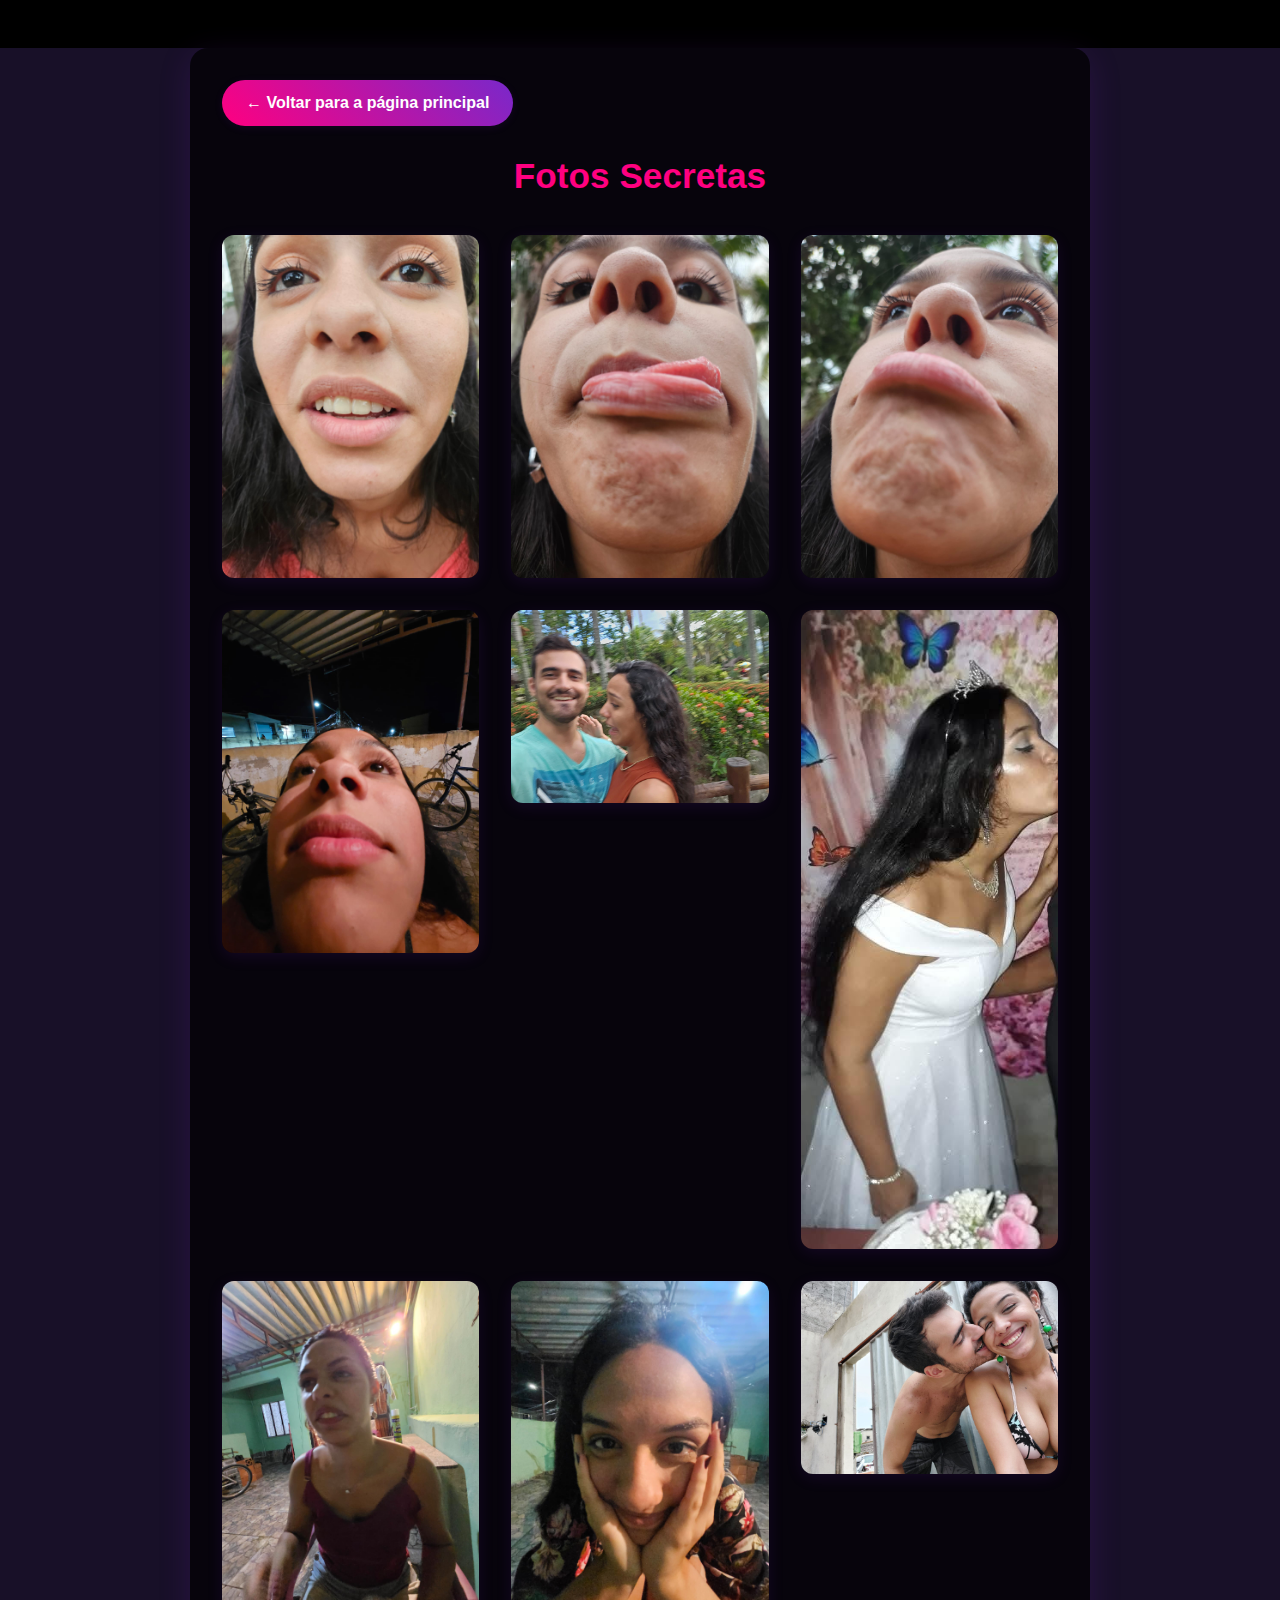
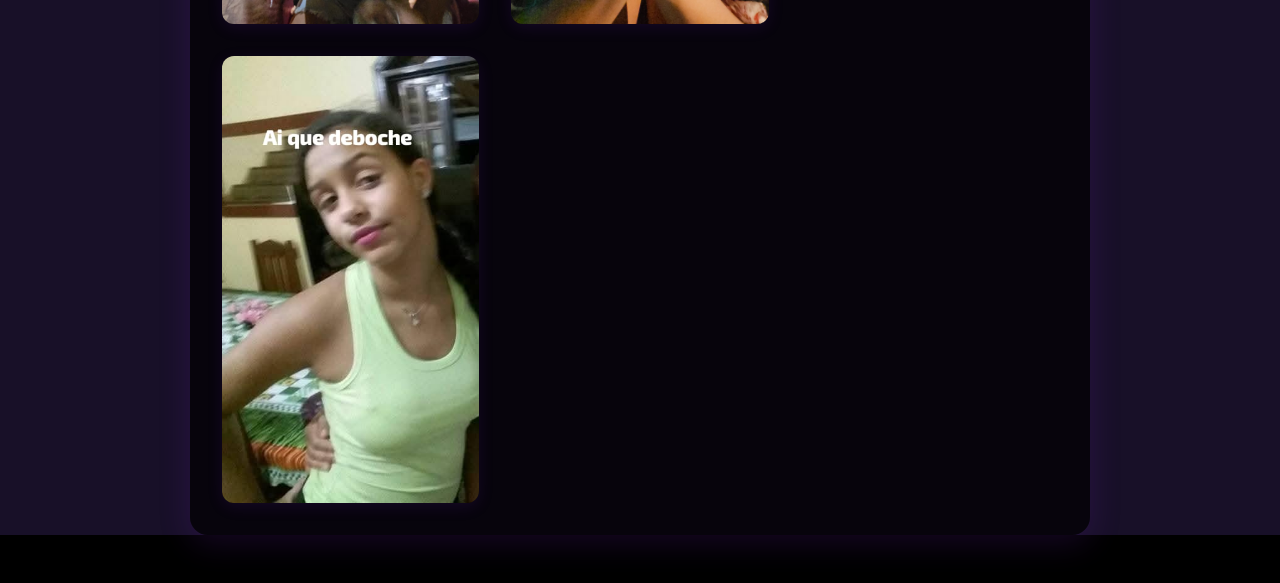
<file: fotos-secretas.html>
<!DOCTYPE html>
<html lang="pt">
<head>
    <meta charset="UTF-8">
    <meta name="viewport" content="width=device-width, initial-scale=1.0">
    <title>Fotos Secretas</title>
    <link rel="stylesheet" href="style.css">
    <style>
        body {
            background: #181028;
            color: #fff;
            font-family: 'Montserrat', sans-serif;
            margin: 0;
            padding: 0;
        }
        .fotos-secretas-container {
            max-width: 900px;
            margin: 3rem auto;
            padding: 2rem;
            background: rgba(0,0,0,0.7);
            border-radius: 18px;
            box-shadow: 0 8px 32px rgba(121,40,202,0.18);
        }
        .fotos-secretas-title {
            text-align: center;
            font-size: 2.2rem;
            color: #ff0080;
            margin-bottom: 2rem;
        }
        .fotos-secretas-grid {
            display: grid;
            grid-template-columns: repeat(auto-fit, minmax(220px, 1fr));
            gap: 2rem;
        }
        .fotos-secretas-grid img {
            width: 100%;
            border-radius: 12px;
            box-shadow: 0 4px 16px rgba(121,40,202,0.12);
            transition: transform 0.2s, box-shadow 0.2s;
        }
        .fotos-secretas-grid img:hover {
            transform: scale(1.06) rotate(-2deg);
            box-shadow: 0 8px 32px rgba(255,0,128,0.18);
        }
        @media (max-width: 600px) {
            .fotos-secretas-container {
                padding: 1rem;
            }
            .fotos-secretas-title {
                font-size: 1.3rem;
            }
        }
        .voltar-btn {
            display: inline-block;
            margin-bottom: 1.5rem;
            background: linear-gradient(45deg, #ff0080, #7928ca);
            color: #fff;
            padding: 0.7rem 1.5rem;
            border-radius: 30px;
            text-decoration: none;
            font-weight: 600;
            font-size: 1rem;
            box-shadow: 0 2px 8px rgba(121,40,202,0.10);
            transition: background 0.2s, transform 0.2s;
        }
        .voltar-btn:hover {
            background: linear-gradient(45deg, #7928ca, #ff0080);
            transform: translateY(-2px) scale(1.04);
        }
    </style>
</head>
<body>
    <div class="fotos-secretas-container">
        <a href="index.html" class="voltar-btn">&larr; Voltar para a página principal</a>
        <h1 class="fotos-secretas-title">Fotos Secretas</h1>
        <div class="fotos-secretas-grid">
            <img src="images/fotos-zoadas/imagempv1.jpeg" alt="Foto secreta 1">
            <img src="images/fotos-zoadas/imagempv2.jpeg" alt="Foto secreta 2">
            <img src="images/fotos-zoadas/imagempv3.jpeg" alt="Foto secreta 3">
            <img src="images/fotos-zoadas/imagempv4.jpeg" alt="Foto secreta 4">
            <img src="images/fotos-zoadas/imagempv5.jpeg" alt="Foto secreta 5">
            <img src="images/fotos-zoadas/imagempv6.jpeg" alt="Foto secreta 6">
            <img src="images/fotos-zoadas/imagempv7.jpeg" alt="Foto secreta 7">
            <img src="images/fotos-zoadas/imagempv8.jpeg" alt="Foto secreta 8">
            <img src="images/fotos-zoadas/imagempv9.jpeg" alt="Foto secreta 9">
            <img src="images/fotos-zoadas/imagempv10.jpeg" alt="Foto secreta 10">
        </div>
    </div>
</body>
</html>
</file>
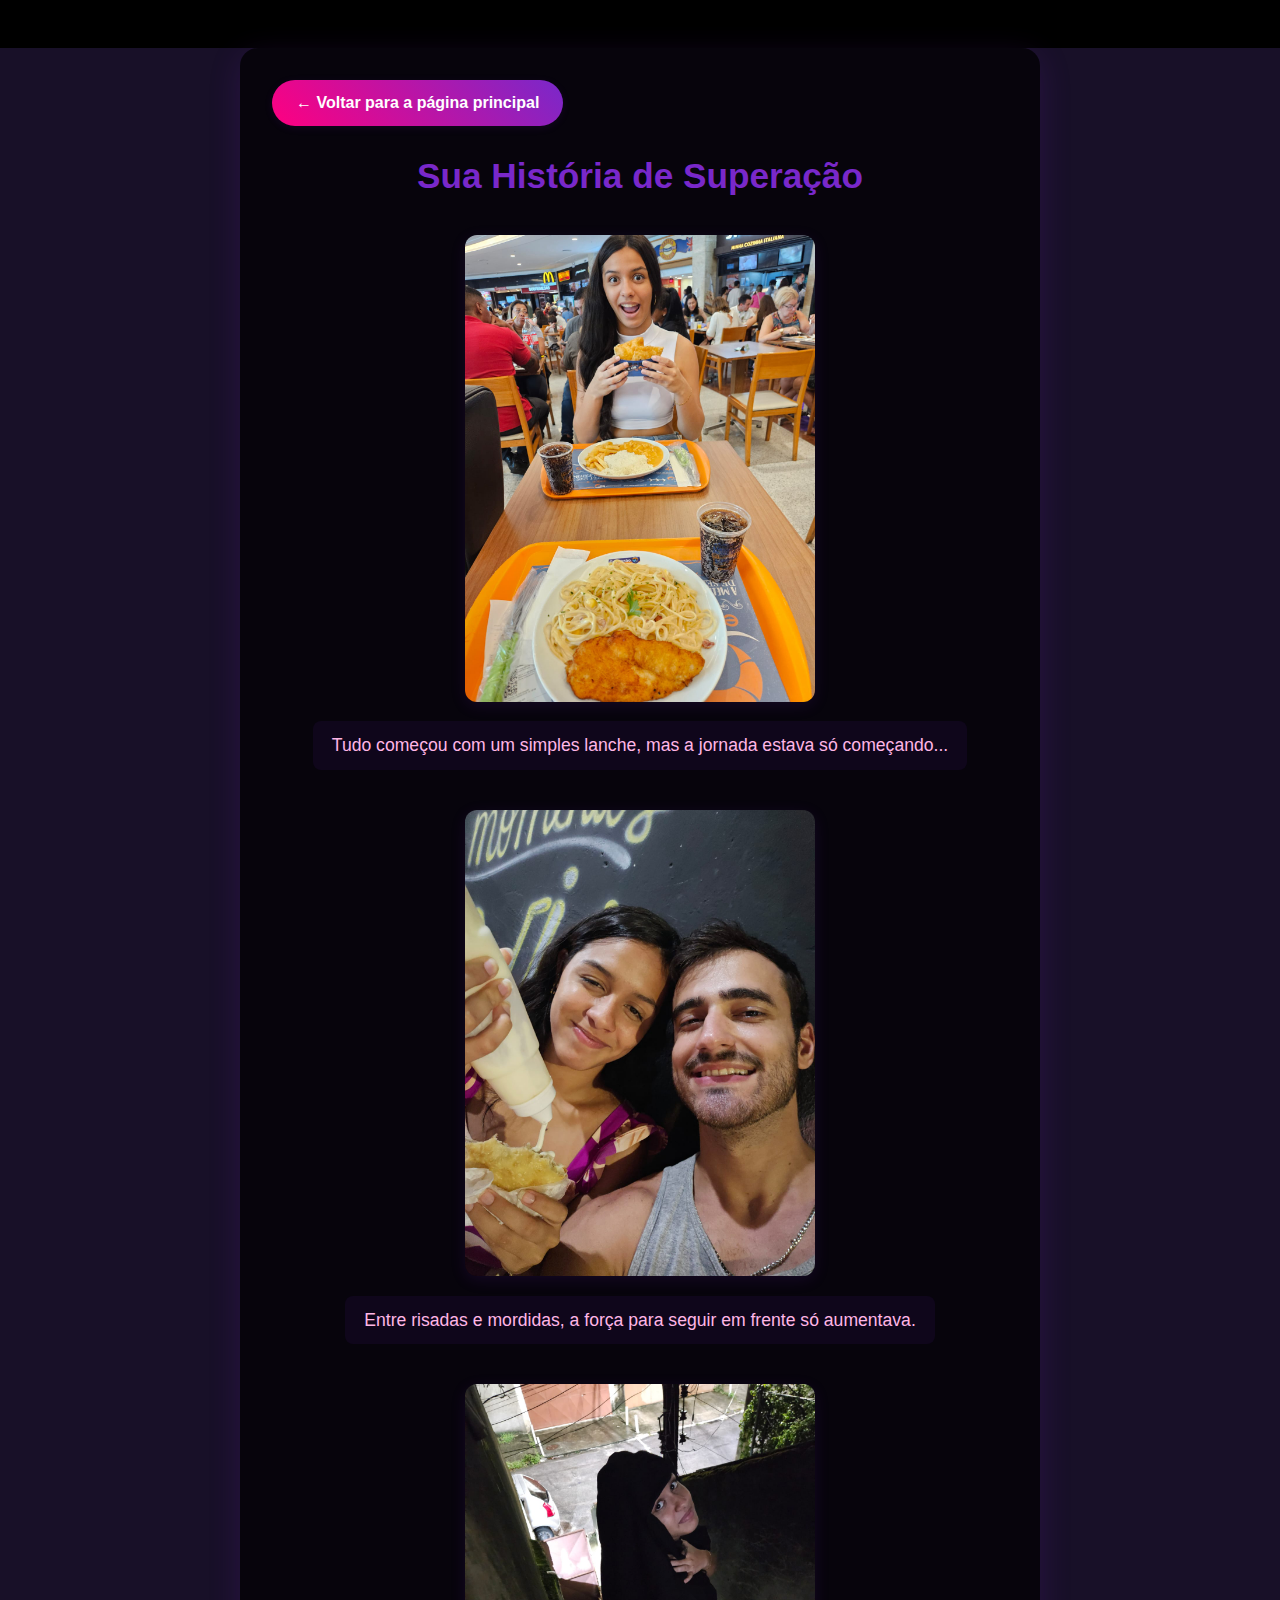
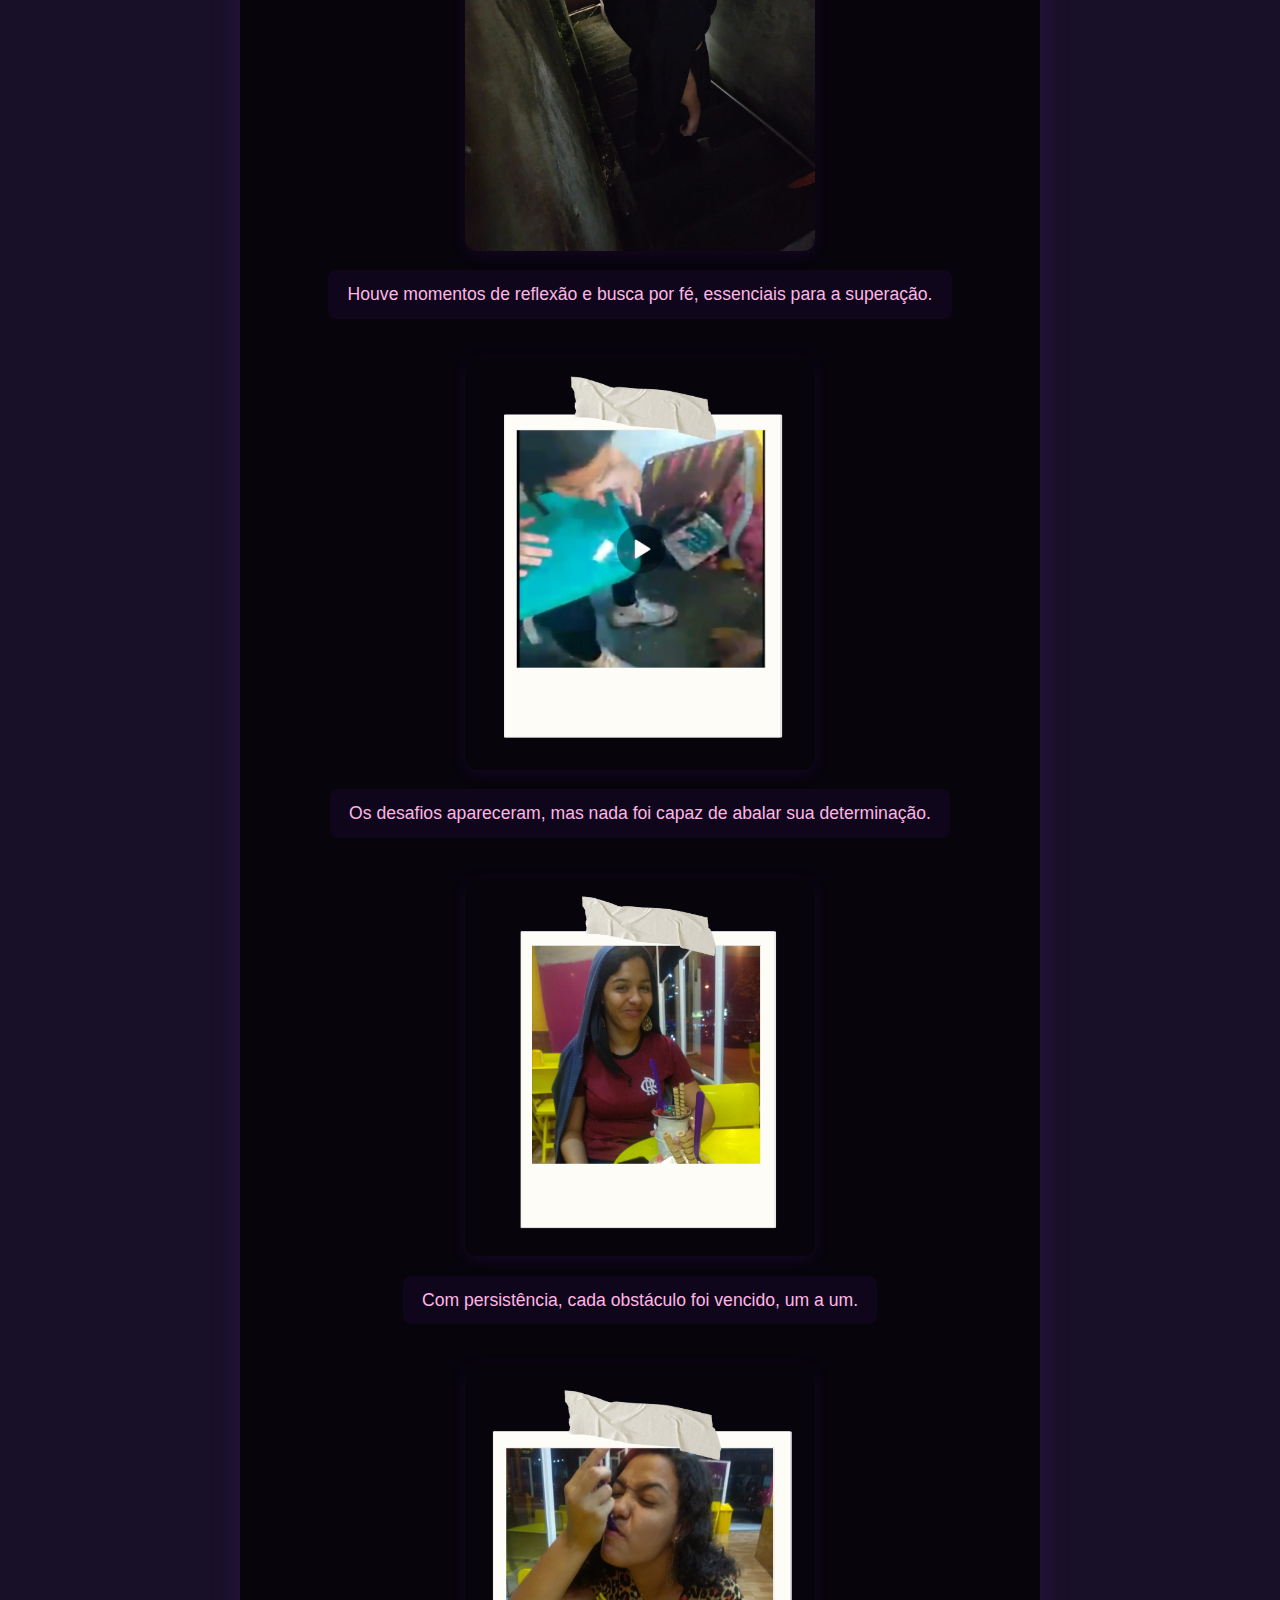
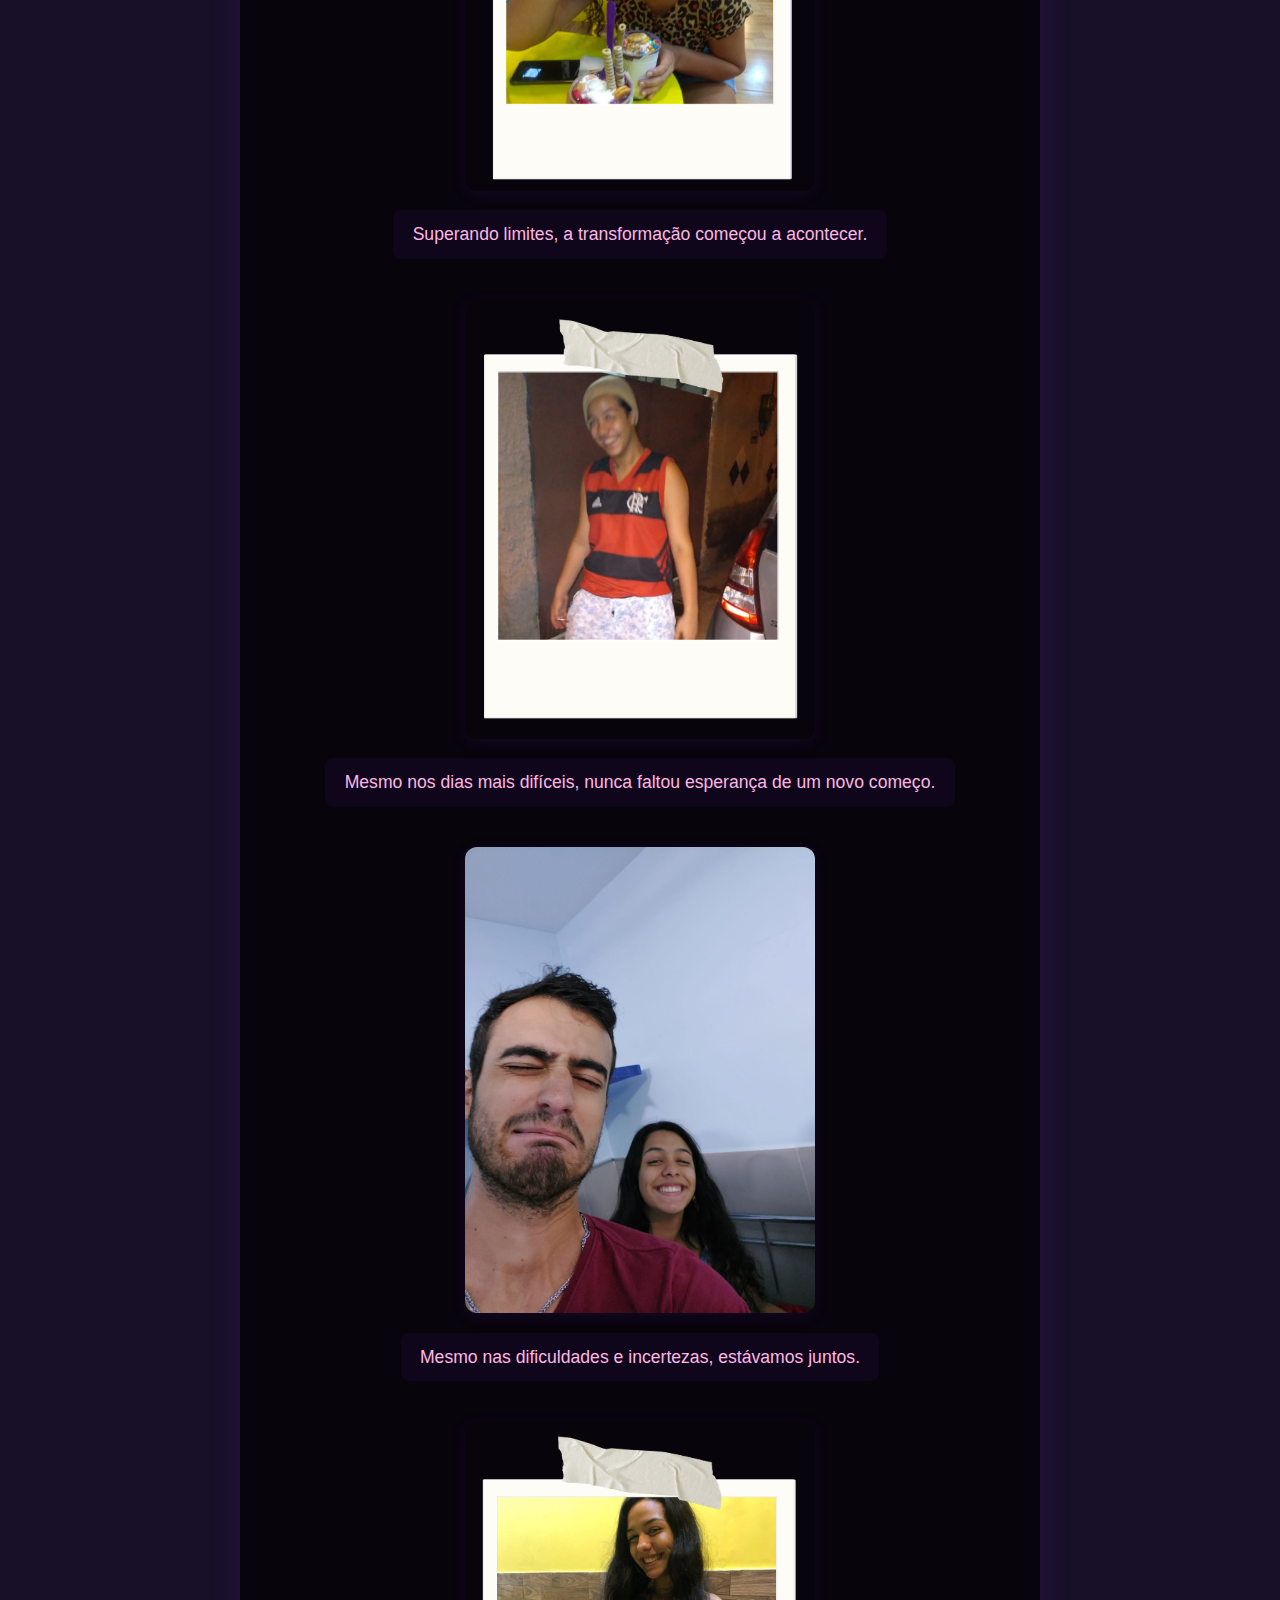
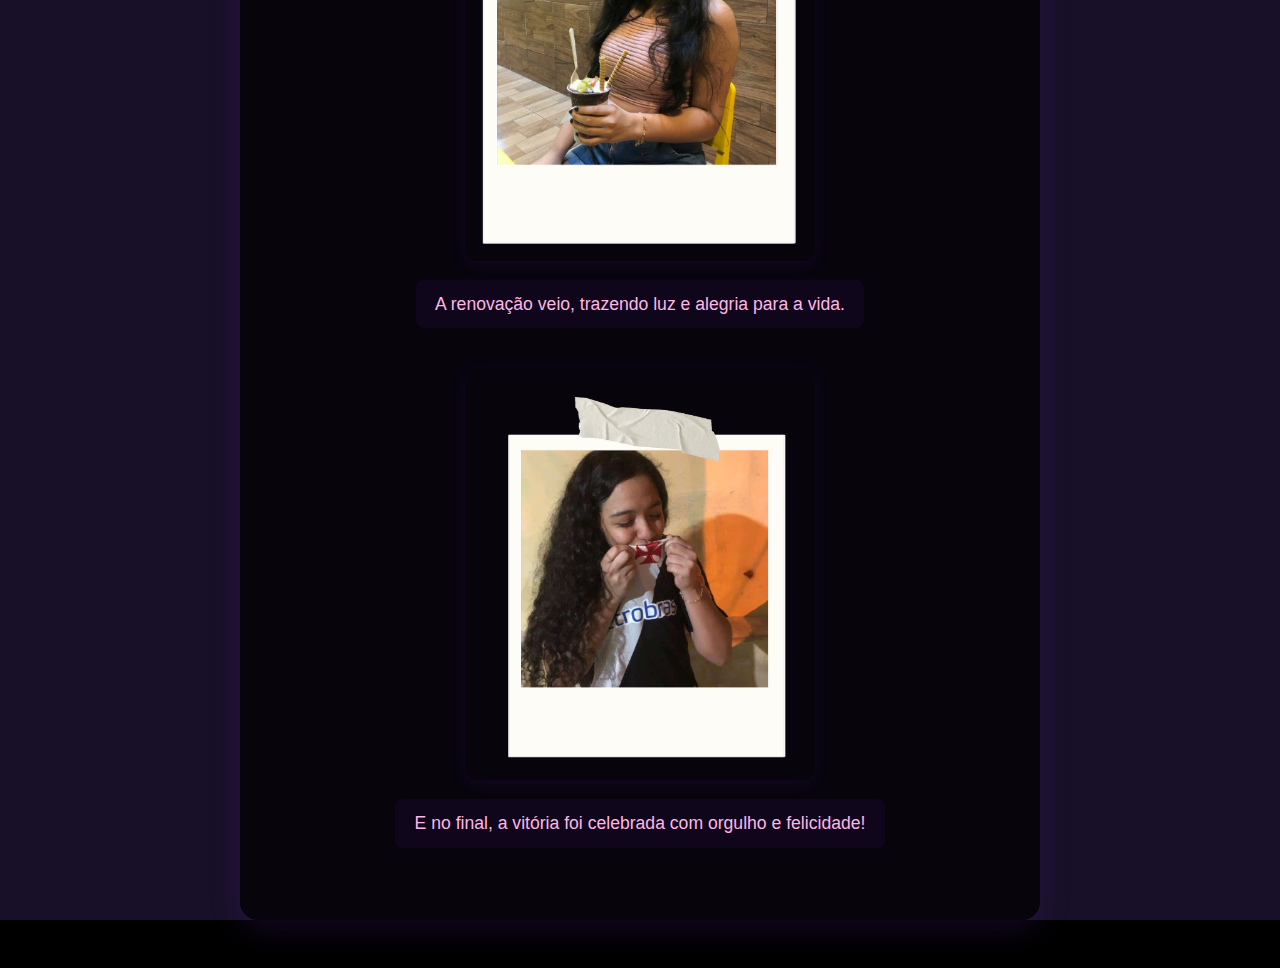
<file: historia-superacao.html>
<!DOCTYPE html>
<html lang="pt">
<head>
    <meta charset="UTF-8">
    <meta name="viewport" content="width=device-width, initial-scale=1.0">
    <title>Sua História de Superação</title>
    <link rel="stylesheet" href="style.css">
    <style>
        body {
            background: #181028;
            color: #fff;
            font-family: 'Montserrat', sans-serif;
            margin: 0;
            padding: 0;
        }
        .story-container {
            max-width: 800px;
            margin: 3rem auto;
            padding: 2rem;
            background: rgba(0,0,0,0.7);
            border-radius: 18px;
            box-shadow: 0 8px 32px rgba(121,40,202,0.18);
        }
        .story-title {
            text-align: center;
            font-size: 2.2rem;
            color: #7928ca;
            margin-bottom: 2rem;
        }
        .story-step {
            display: flex;
            flex-direction: column;
            align-items: center;
            margin-bottom: 2.5rem;
        }
        .story-step img {
            width: 100%;
            max-width: 350px;
            border-radius: 12px;
            box-shadow: 0 4px 16px rgba(121,40,202,0.12);
            margin-bottom: 1rem;
            transition: transform 0.2s, box-shadow 0.2s;
        }
        .story-step img:hover {
            transform: scale(1.04) rotate(-2deg);
            box-shadow: 0 8px 32px rgba(255,0,128,0.18);
        }
        .story-caption {
            font-size: 1.1rem;
            color: #ffb6e6;
            text-align: center;
            background: rgba(121,40,202,0.08);
            border-radius: 8px;
            padding: 0.7rem 1.2rem;
            margin-top: 0.2rem;
        }
        @media (max-width: 600px) {
            .story-container {
                padding: 1rem;
            }
            .story-title {
                font-size: 1.3rem;
            }
            .story-step img {
                max-width: 100%;
            }
        }
        .voltar-btn {
            display: inline-block;
            margin-bottom: 1.5rem;
            background: linear-gradient(45deg, #ff0080, #7928ca);
            color: #fff;
            padding: 0.7rem 1.5rem;
            border-radius: 30px;
            text-decoration: none;
            font-weight: 600;
            font-size: 1rem;
            box-shadow: 0 2px 8px rgba(121,40,202,0.10);
            transition: background 0.2s, transform 0.2s;
        }
        .voltar-btn:hover {
            background: linear-gradient(45deg, #7928ca, #ff0080);
            transform: translateY(-2px) scale(1.04);
        }
    </style>
</head>
<body>
    <div class="story-container">
        <a href="index.html" class="voltar-btn">&larr; Voltar para a página principal</a>
        <h1 class="story-title">Sua História de Superação</h1>
        <div class="story-step">
            <img src="images/fotos-historia/saracomendo1.jpeg" alt="Começando a jornada">
            <div class="story-caption">Tudo começou com um simples lanche, mas a jornada estava só começando...</div>
        </div>
        <div class="story-step">
            <img src="images/fotos-historia/saracomendo2.jpeg" alt="Segunda etapa">
            <div class="story-caption">Entre risadas e mordidas, a força para seguir em frente só aumentava.</div>
        </div>
        <div class="story-step">
            <img src="images/fotos-historia/sarafreira.jpeg" alt="Momento de reflexão">
            <div class="story-caption">Houve momentos de reflexão e busca por fé, essenciais para a superação.</div>
        </div>
        <div class="story-step">
            <img src="images/fotos-historia/cracuda.png" alt="Desafios inesperados">
            <div class="story-caption">Os desafios apareceram, mas nada foi capaz de abalar sua determinação.</div>
        </div>
        <div class="story-step">
            <img src="images/fotos-historia/cracuda2.png" alt="Persistência">
            <div class="story-caption">Com persistência, cada obstáculo foi vencido, um a um.</div>
        </div>
        <div class="story-step">
            <img src="images/fotos-historia/cracuda3.png" alt="Superando limites">
            <div class="story-caption">Superando limites, a transformação começou a acontecer.</div>
        </div>
        <div class="story-step">
            <img src="images/fotos-historia/mendiga.png" alt="Renascimento">
            <div class="story-caption">Mesmo nos dias mais difíceis, nunca faltou esperança de um novo começo.</div>
        </div>
        <div class="story-step">
            <img src="images/fotos-historia/hospital.jpeg" alt="Dificuldades">
            <div class="story-caption">Mesmo nas dificuldades e incertezas, estávamos juntos.</div>
        </div>
        <div class="story-step">
            <img src="images/fotos-historia/renovada.png" alt="Renovação">
            <div class="story-caption">A renovação veio, trazendo luz e alegria para a vida.</div>
        </div>
        <div class="story-step">
            <img src="images/fotos-historia/vascaina.png" alt="Vitória final">
            <div class="story-caption">E no final, a vitória foi celebrada com orgulho e felicidade!</div>
        </div>
    </div>
</body>
</html>
</file>
<file: style.css>
/* Estilos gerais */
:root {
  font-family: 'Montserrat', sans-serif;
  line-height: 1.5;
  font-weight: 400;
  color: rgba(255, 255, 255, 0.87);
  background-color: #000000;
}

* {
  margin: 0;
  padding: 0;
  box-sizing: border-box;
}

body {
  margin: 0;
  min-width: 320px;
  min-height: 100vh;
  overflow-x: hidden;
  width: 100%;
}

/* Tela inicial escura com nomes e seta */
.hero-section {
  height: 100vh;
  width: 100%;
  background-color: #000;
  display: flex;
  flex-direction: column;
  justify-content: flex-end;
  align-items: center;
  position: relative;
  overflow: hidden;
}

.names-container {
  margin-bottom: 5rem;
  text-align: center;
  z-index: 10;
}

.names {
  font-size: 3rem;
  font-weight: 700;
  color: #fff;
  text-shadow: 0 0 10px rgba(255, 0, 128, 0.7);
  margin-bottom: 2rem;
}

.arrow-container {
  position: absolute;
  bottom: 2rem;
  left: 50%;
  transform: translateX(-50%);
  animation: bounce 2s infinite;
  z-index: 10;
}

.arrow-container img {
  width: 50px;
  height: auto;
}

@keyframes bounce {
  0%, 20%, 50%, 80%, 100% {
    transform: translateY(0) translateX(-50%);
  }
  40% {
    transform: translateY(-20px) translateX(-50%);
  }
  60% {
    transform: translateY(-10px) translateX(-50%);
  }
}

/* Estilos para os corações flutuantes */
.floating-hearts-container {
  position: absolute;
  top: 0;
  left: 0;
  width: 100%;
  height: 100%;
  overflow: hidden;
  pointer-events: none;
}

.floating-heart {
  position: absolute;
  animation: float linear infinite;
  opacity: 0.6;
}

@keyframes float {
  0% {
    transform: translateY(100vh) scale(0.5);
    opacity: 0.6;
  }
  100% {
    transform: translateY(-20vh) scale(1);
    opacity: 0;
  }
}

/* Estilos para a seção de história */
.our-story-section {
  width: 100%;
  padding: 4rem 1rem;
  background: black;
  color: white;
  display: flex;
  justify-content: center;
}

.our-story-content {
  width: 100%;
  padding: 0 2rem;
}

.section-title {
  text-align: center;
  font-size: 2.5rem;
  margin-bottom: 2rem;
  text-shadow: 0 0 10px rgba(0, 0, 0, 0.3);
}

.story-content {
  width: 100%;
  margin: 0 auto;
  display: flex;
  flex-direction: column;
  align-items: center;
  gap: 2rem;
}

.story-text {
  width: 100%;
  text-align: center;
  line-height: 1.8;
}

.story-text p {
  margin-bottom: 1.5rem;
}

/* Estilos para as citações românticas */
.quotes-section {
  width: 100%;
  padding: 4rem 1rem;
  background: linear-gradient(45deg, #ff0080, #ff8c00);
  text-align: center;
  display: flex;
  justify-content: center;
}

.quotes-content {
  width: 100%;
  padding: 0 2rem;
}

.quote-container {
  width: 100%;
  margin: 0 auto;
  padding: 2rem;
  background: rgba(255, 255, 255, 0.1);
  border-radius: 10px;
  backdrop-filter: blur(10px);
}

.quote-text {
  font-size: 1.8rem;
  font-style: italic;
  color: white;
  text-shadow: 0 0 10px rgba(0, 0, 0, 0.2);
  line-height: 1.5;
}

/* Estilos para os carrosséis */
.carousel-section {
  width: 100%;
  min-height: 100vh;
  background: linear-gradient(135deg, #ff0080, #7928ca);
  padding: 4rem 1rem;
  display: flex;
  justify-content: center;
}

.carousel-section-content {
  width: 100%;
  padding: 0 2rem;
}

.carousel-container {
  width: 100%;
  margin: 0 auto 4rem auto;
}

.carousel-title {
  font-size: 2.5rem;
  color: white;
  text-align: center;
  margin-bottom: 2rem;
  text-shadow: 0 0 10px rgba(0, 0, 0, 0.3);
}

.carousel {
  position: relative;
  overflow: hidden;
  border-radius: 10px;
  box-shadow: 0 10px 30px rgba(0, 0, 0, 0.3);
  margin-bottom: 3rem;
  aspect-ratio: 1/1; /* Forçar proporção quadrada */
  margin-left: auto;
  margin-right: auto;
}

.carousel-slide {
  display: flex;
  transition: transform 0.5s ease;
  height: 100%;
}

.carousel-image {
  min-width: 100%;
  width: 100%;
  height: 100%;
  object-fit: cover;
  aspect-ratio: 1/1; /* Garantir que as imagens sejam quadradas */
}

.carousel-button {
  position: absolute;
  top: 50%;
  transform: translateY(-50%);
  background: rgba(255, 255, 255, 0.3);
  color: white;
  border: none;
  width: 50px;
  height: 50px;
  border-radius: 50%;
  font-size: 1.5rem;
  cursor: pointer;
  transition: background 0.3s;
  z-index: 10;
}

.carousel-button:hover {
  background: rgba(255, 255, 255, 0.5);
}

.carousel-button-prev {
  left: 20px;
  opacity: 0;
}

.carousel-button-next {
  right: 20px;
  opacity: 0;
}

/* Estilos para o reprodutor de música */
.music-player {
  width: 100%;
  padding: 2rem;
  text-align: center;
  background: #000;
  display: flex;
  justify-content: center;
}

.music-player-content {
  width: 100%;
}

.music-button {
  background: linear-gradient(45deg, #ff0080, #7928ca);
  color: white;
  border: none;
  padding: 1rem 2rem;
  border-radius: 50px;
  font-size: 1.2rem;
  cursor: pointer;
  transition: transform 0.3s, box-shadow 0.3s;
  box-shadow: 0 5px 15px rgba(255, 0, 128, 0.3);
}

.music-button:hover {
  transform: translateY(-3px);
  box-shadow: 0 8px 20px rgba(255, 0, 128, 0.5);
}

.music-icon {
  margin-left: 0.5rem;
  font-size: 1.5rem;
}

/* Estilos para o rodapé e contador */
.footer {
  width: 100%;
  background-color: #000;
  color: white;
  padding: 2rem 1rem;
  text-align: center;
  display: flex;
  justify-content: center;
}

.footer-content {
  width: 100%;
}

.counter-container {
  display: flex;
  flex-wrap: wrap;
  justify-content: center;
  gap: 1rem;
  margin: 2rem 0;
}

.counter-item {
  background: rgba(255, 255, 255, 0.1);
  padding: 1rem;
  border-radius: 10px;
  min-width: 100px;
}

.counter-value {
  font-size: 2rem;
  font-weight: bold;
  color: #ff0080;
}

.counter-label {
  font-size: 0.9rem;
  color: rgba(255, 255, 255, 0.7);
}

.footer-text {
  margin-top: 1rem;
  font-size: 0.9rem;
  color: rgba(255, 255, 255, 0.5);
}

.heart {
  display: inline-block;
  color: #ff0080;
  animation: heartbeat 1.5s infinite;
}

.carousel-links img{
  width: 200px;
  background-color: black;
}

.carousel-links button{
  width: 200px;
  background-color: black;
}

.carousel-links {
  display: flex;
  justify-content: center;
  align-items: flex-start;
  margin: 3em 0;
  gap: 6rem;
  flex-wrap: wrap;
}

.carousel-link-item {
  display: flex;
  flex-direction: column;
  align-items: center;
  text-align: center;
  gap: 1.2rem;
}

.carousel-link-item h2 {
  margin-bottom: 0.5rem;
  font-size: 1.3rem;
  font-weight: 600;
  color: #7928ca;
}

@keyframes heartbeat {
  0% {
    transform: scale(1);
  }
  25% {
    transform: scale(1.1);
  }
  50% {
    transform: scale(1);
  }
  75% {
    transform: scale(1.1);
  }
  100% {
    transform: scale(1);
  }
}

/* Media queries para responsividade */
@media (max-width: 768px) {
  .names {
    font-size: 2rem;
  }
  
  .carousel {
    aspect-ratio: 1/1;
    width: 100%;
  }
  
  .counter-container {
    flex-direction: column;
    align-items: center;
  }
  
  .counter-item {
    width: 80%;
  }
  
  .story-content {
    flex-direction: column;
  }
  
  .quote-text {
    font-size: 1.4rem;
  }
  
  .section-title {
    font-size: 2rem;
  }
}

@media (min-width: 768px) {
  .story-content {
    flex-direction: row;
    align-items: flex-start;
  }
  
  .story-text {
    text-align: left;
  }
  
  .carousel {
    aspect-ratio: 1/1;
    width: 80%;
  }
}

@media (min-width: 1200px) {
  .carousel {
    width: 70%;
  }
}

@media (max-width: 900px) {
  .carousel-links {
    gap: 2.5rem;
  }
}

@media (max-width: 600px) {
  .carousel-links {
    flex-direction: column;
    align-items: center;
    gap: 2rem;
  }
  .carousel-link-item {
    width: 100%;
    max-width: 300px;
  }
}

.carousel-links button.link {
  transition: transform 0.2s, box-shadow 0.2s;
  box-shadow: 0 2px 8px rgba(121, 40, 202, 0.08);
}

.carousel-links button.link:hover {
  transform: translateY(-6px) scale(1.05);
  box-shadow: 0 8px 24px rgba(121, 40, 202, 0.18);
  background: linear-gradient(45deg, #ff0080 40%, #7928ca 100%);
}

.carousel-links button.link:hover img {
  filter: brightness(1.08) saturate(1.2);
  opacity: 0.95;
  transform: scale(1.05);
}

.carousel-links button.link:hover .overlay {
  opacity: 1;
}
/* Camada escura */
.overlay {
  position: absolute;
  top: 0;
  left: 0;
  width: 100%;
  height: 100%;
  background: rgba(0, 0, 0, 0.6); /* escurece */
  opacity: 0;
  transition: 0.5s ease;
  display: flex;
  align-items: center;
  justify-content: center;
  color: white;
  font-size: 1.5em;
  font-weight: bold;
}
</file>
